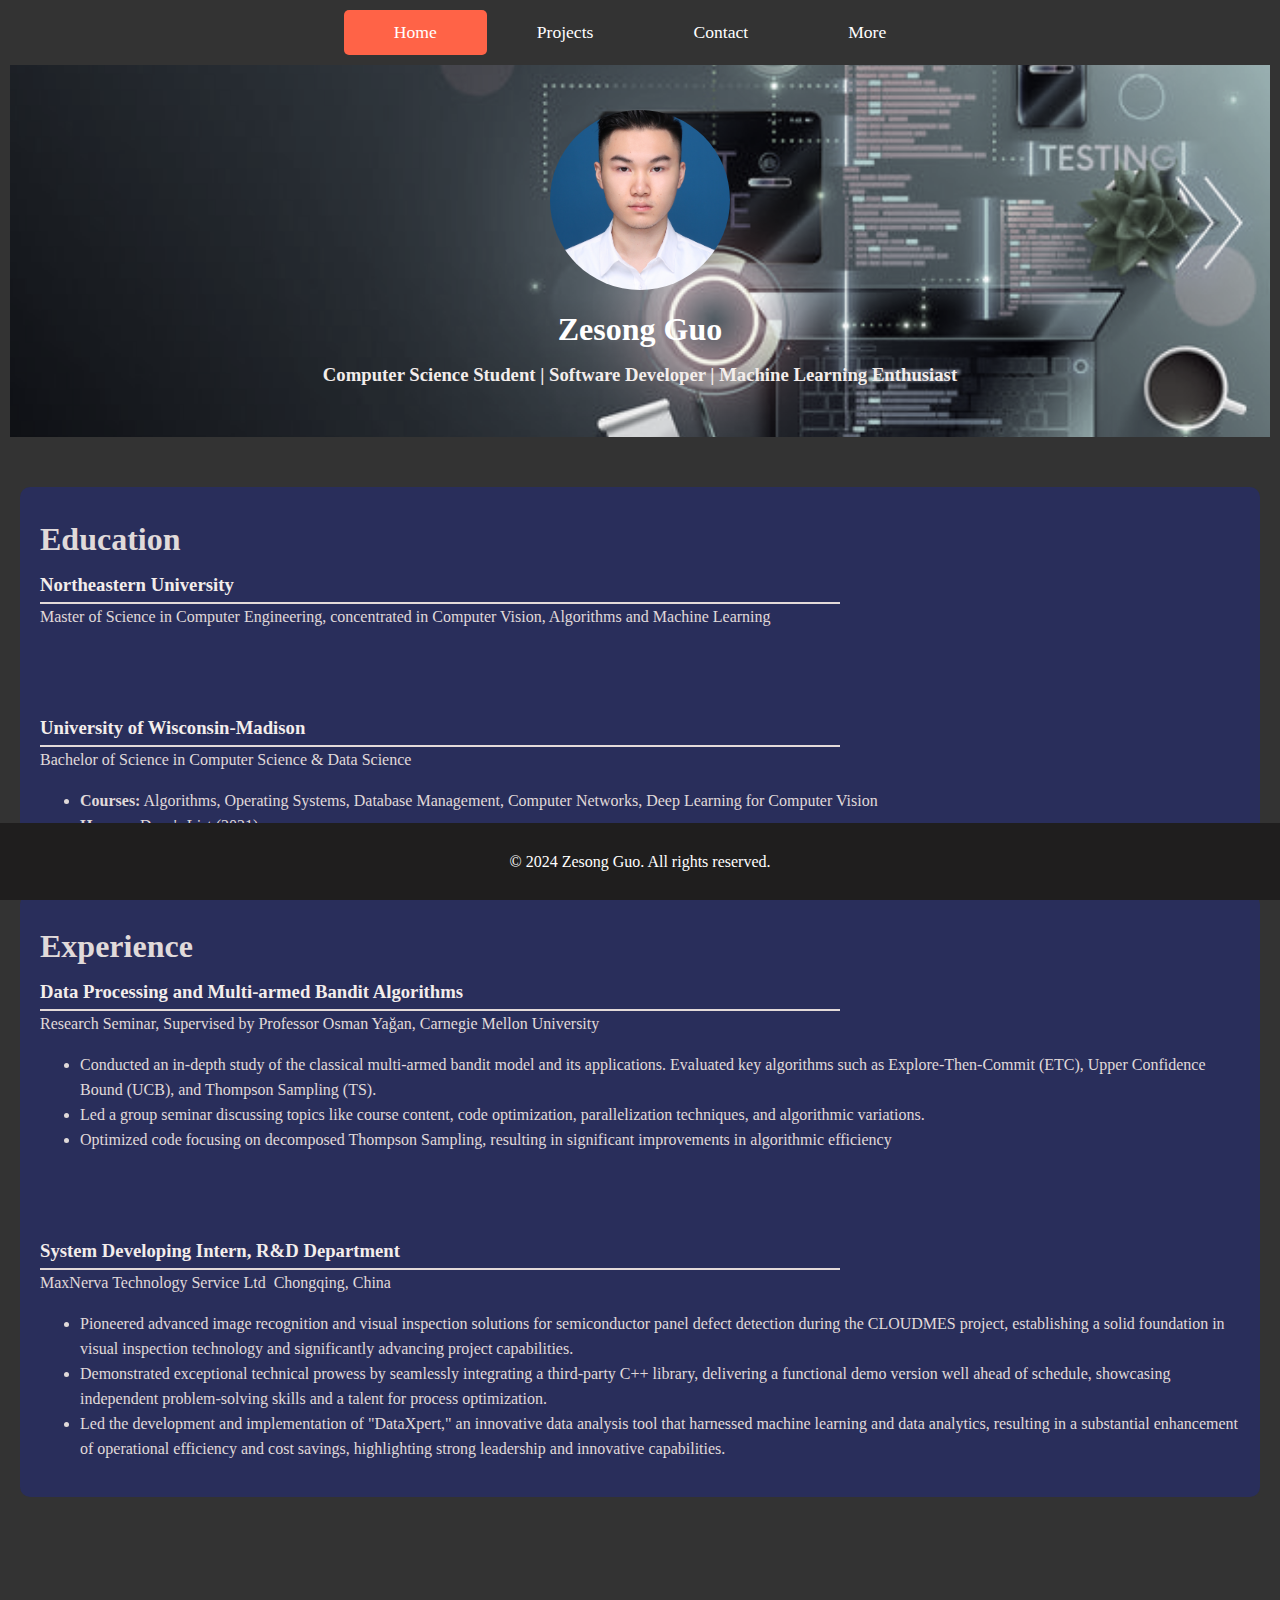
<file: index.html>
<!DOCTYPE html>
<html lang="en">
<head>
    <meta charset="UTF-8">
    <meta name="viewport" content="width=device-width, initial-scale=1.0">
    <title>About Me</title>
    <link rel="stylesheet" href="../styles.css">
</head>
<body>
    <header>
        <nav>
            <ul class="navbar">
                <a href="index.html" class="active">Home</a>
                <a href="projects.html">Projects</a>
                <a href="contact.html">Contact</a>
                <a href="extra.html">More</a>
            </ul>
        </nav>

        <!-- Profile and Background Image -->
        <div class="header-container">
            <div class="background-image"></div> 
            <div class="profile-info">
                <div class="profile-picture">
                    <img src="../profile.jpg" alt="[Your Name]">
                </div>
                <div class="profile-text">
                    <h1>Zesong Guo</h1>
                    <h3>Computer Science Student | Software Developer | Machine Learning Enthusiast</h3>
                </div>
            </div>
        </div>
    </header>

    <main>
        <!-- Education and Experience Sections (stacked by rows) -->
        <section class="education-section">
            <h1>Education</h1>
                <h3><strong>Northeastern University</strong></h3>
                <p class="degree">Master of Science in Computer Engineering, 
                    concentrated in Computer Vision, Algorithms and Machine Learning</p>
                <br></br>
                <h3><strong>University of Wisconsin-Madison</strong></h3>
                <p class="degree">Bachelor of Science in Computer Science & Data Science </p>
                <ul>
                    <li><strong>Courses:</strong> Algorithms, Operating Systems, Database Management, 
                        Computer Networks, Deep Learning for Computer Vision</li>
                    <li><strong>Honors:</strong> Dean's List (2021)</li>
                </ul>
        </section>

        <section class="experience-section">
            <h1>Experience</h1>
                <h3><strong>Data Processing and Multi-armed Bandit Algorithms</strong></h3>
                <p class="degree">Research Seminar, Supervised by Professor 
                    Osman Yağan, Carnegie Mellon University </p>
                <ul>
                    <li>Conducted an in-depth study of the classical multi-armed bandit model 
                        and its applications. Evaluated key algorithms such as
                        Explore-Then-Commit (ETC), Upper Confidence Bound (UCB), and 
                        Thompson Sampling (TS). </li>
                    <li>Led a group seminar discussing topics like course content, 
                        code optimization, parallelization techniques, and algorithmic variations. </li>
                    <li>Optimized code focusing on decomposed Thompson Sampling, resulting in 
                        significant improvements in algorithmic efficiency</li>
                </ul>
                <br></br>
                <h3><strong>System Developing Intern, R&D Department</strong></h3>
                <p class="degree">MaxNerva Technology Service Ltd &nbsp;Chongqing, China</p>
                <ul>
                    <li>Pioneered advanced image recognition and visual inspection solutions for 
                        semiconductor panel defect detection during the CLOUDMES project, establishing 
                        a solid foundation in visual inspection technology and 
                        significantly advancing project capabilities.  </li>
                    <li>Demonstrated exceptional technical prowess by seamlessly integrating a 
                        third-party C++ library, delivering a functional demo
                        version well ahead of schedule, showcasing independent problem-solving 
                        skills and a talent for process optimization. </li>
                    <li>Led the development and implementation of "DataXpert," an innovative 
                        data analysis tool that harnessed machine learning and data
                        analytics, resulting in a substantial enhancement of operational 
                        efficiency and cost savings, highlighting strong leadership and
                        innovative capabilities.</li>
                </ul>
        </section>
    </main>

    <!-- Sticky Footer -->
    <footer>
        <p>© 2024 Zesong Guo. All rights reserved.</p>
    </footer>
</body>
</html>
</file>
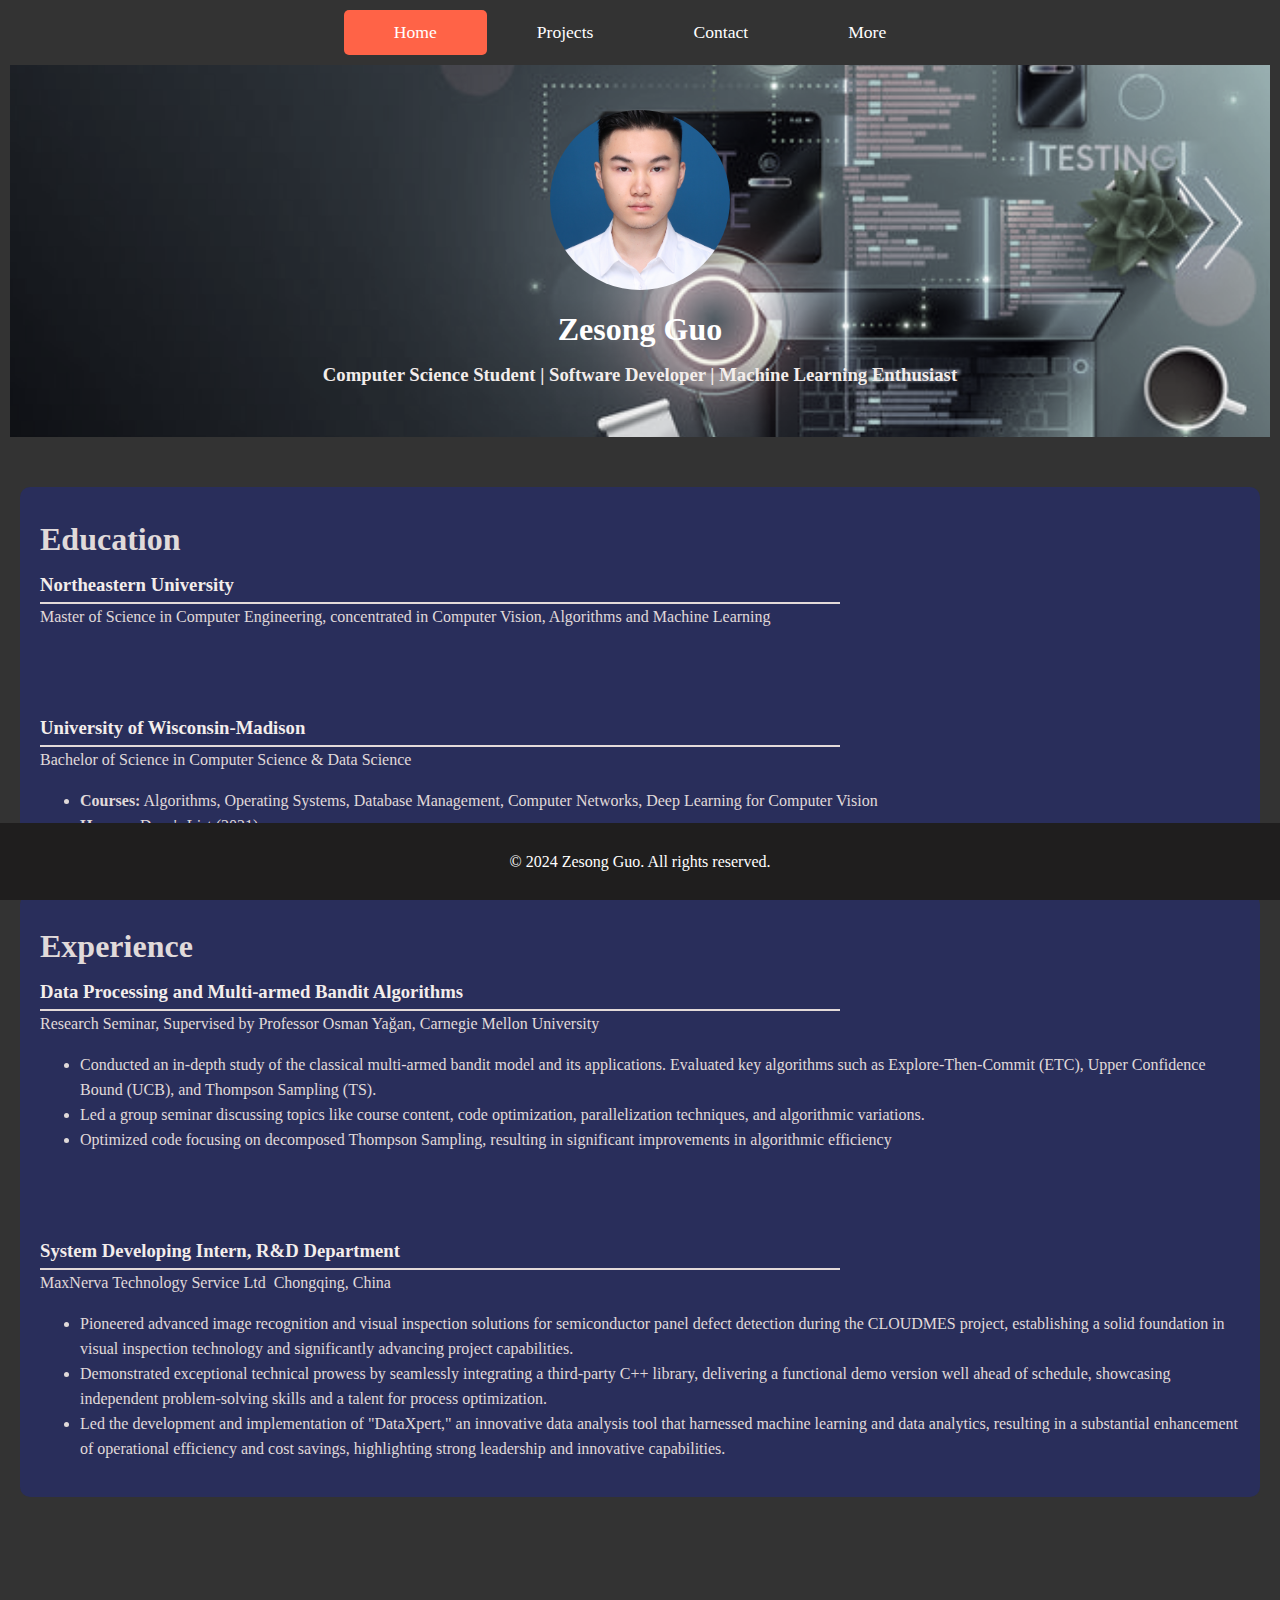
<file: Home/index.html>
<!DOCTYPE html>
<html lang="en">
<head>
    <meta charset="UTF-8">
    <meta name="viewport" content="width=device-width, initial-scale=1.0">
    <title>About Me</title>
    <link rel="stylesheet" href="../styles.css">
</head>
<body>
    <header>
        <nav>
            <ul class="navbarhome">
                <a href="index.html" class="active">Home</a>
                <a href="../projects.html">Projects</a>
                <a href="../contact.html">Contact</a>
                <a href="../extra.html">More</a>
            </ul>
        </nav>

        <!-- Profile and Background Image -->
        <div class="header-container">
            <div class="background-image"></div> 
            <div class="profile-info">
                <div class="profile-picture">
                    <img src="../profile.jpg" alt="[Your Name]">
                </div>
                <div class="profile-text">
                    <h1>Zesong Guo</h1>
                    <h3>Computer Science Student | Software Developer | Machine Learning Enthusiast</h3>
                </div>
            </div>
        </div>
    </header>

    <main>
        <!-- Education and Experience Sections (stacked by rows) -->
        <section class="education-section">
            <h1>Education</h1>
                <h3><strong>Northeastern University</strong></h3>
                <p class="degree">Master of Science in Computer Engineering, 
                    concentrated in Computer Vision, Algorithms and Machine Learning</p>
                <br></br>
                <h3><strong>University of Wisconsin-Madison</strong></h3>
                <p class="degree">Bachelor of Science in Computer Science & Data Science </p>
                <ul>
                    <li><strong>Courses:</strong> Algorithms, Operating Systems, Database Management, 
                        Computer Networks, Deep Learning for Computer Vision</li>
                    <li><strong>Honors:</strong> Dean's List (2021)</li>
                </ul>
        </section>

        <section class="experience-section">
            <h1>Experience</h1>
                <h3><strong>Data Processing and Multi-armed Bandit Algorithms</strong></h3>
                <p class="degree">Research Seminar, Supervised by Professor 
                    Osman Yağan, Carnegie Mellon University </p>
                <ul>
                    <li>Conducted an in-depth study of the classical multi-armed bandit model 
                        and its applications. Evaluated key algorithms such as
                        Explore-Then-Commit (ETC), Upper Confidence Bound (UCB), and 
                        Thompson Sampling (TS). </li>
                    <li>Led a group seminar discussing topics like course content, 
                        code optimization, parallelization techniques, and algorithmic variations. </li>
                    <li>Optimized code focusing on decomposed Thompson Sampling, resulting in 
                        significant improvements in algorithmic efficiency</li>
                </ul>
                <br></br>
                <h3><strong>System Developing Intern, R&D Department</strong></h3>
                <p class="degree">MaxNerva Technology Service Ltd &nbsp;Chongqing, China</p>
                <ul>
                    <li>Pioneered advanced image recognition and visual inspection solutions for 
                        semiconductor panel defect detection during the CLOUDMES project, establishing 
                        a solid foundation in visual inspection technology and 
                        significantly advancing project capabilities.  </li>
                    <li>Demonstrated exceptional technical prowess by seamlessly integrating a 
                        third-party C++ library, delivering a functional demo
                        version well ahead of schedule, showcasing independent problem-solving 
                        skills and a talent for process optimization. </li>
                    <li>Led the development and implementation of "DataXpert," an innovative 
                        data analysis tool that harnessed machine learning and data
                        analytics, resulting in a substantial enhancement of operational 
                        efficiency and cost savings, highlighting strong leadership and
                        innovative capabilities.</li>
                </ul>
        </section>
    </main>

    <!-- Sticky Footer -->
    <footer>
        <p>© 2024 Zesong Guo. All rights reserved.</p>
    </footer>
</body>
</html>
</file>
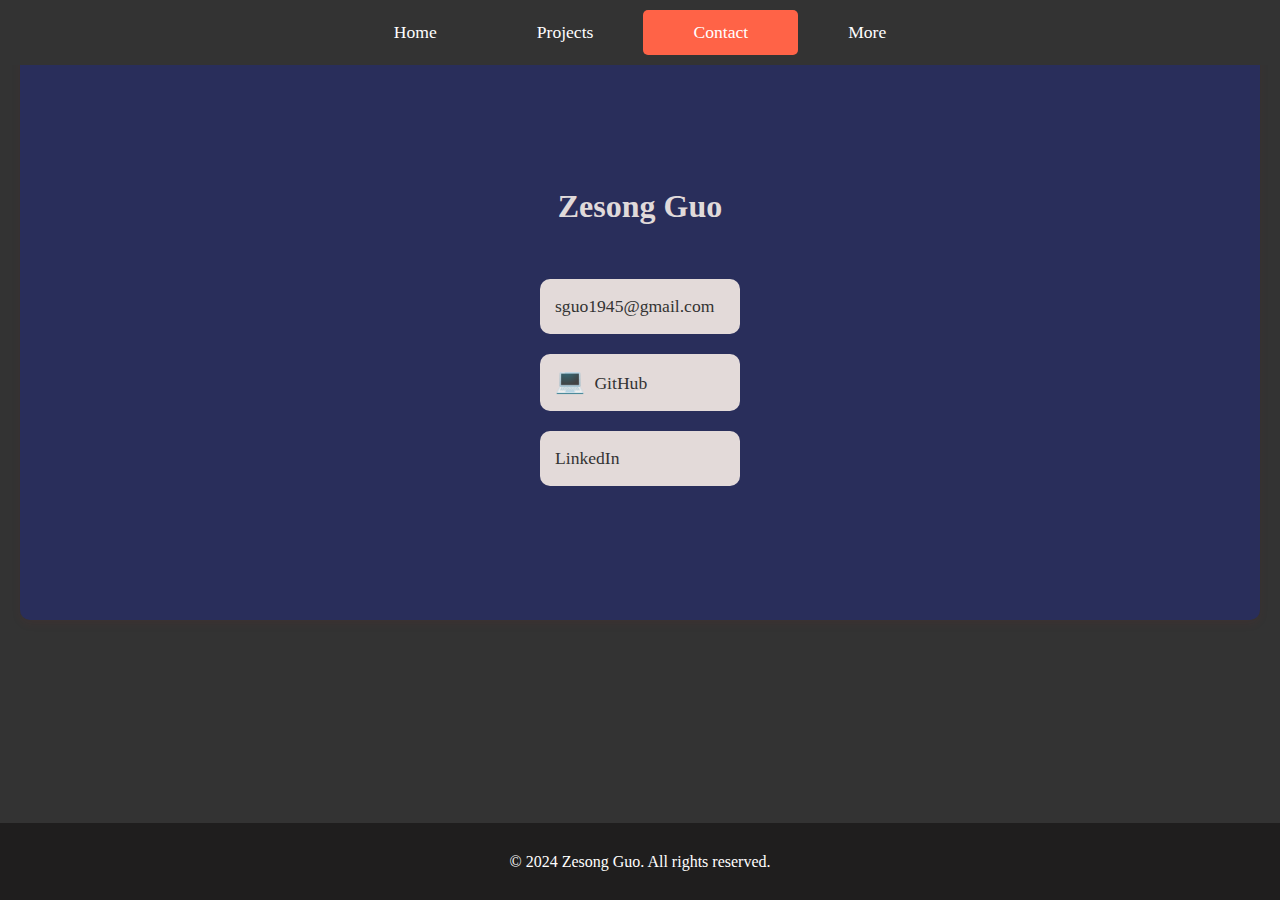
<file: contact.html>
<!DOCTYPE html>
<html lang="en">
<head>
    <meta charset="UTF-8">
    <meta name="viewport" content="width=device-width, initial-scale=1.0">
    <title>Contact</title>
    <link rel="stylesheet" href="styles.css">
</head>
<body>
    <header>
        <nav>
            <ul class="navbar">
                <a href="Home/index.html">Home</a>
                <a href="projects.html">Projects</a>
                <a href="contact.html" class="active">Contact</a>
                <a href="extra.html">More</a>
            </ul>
        </nav>
    </header>

    <!-- Business Card Style Contact Section -->
    <main>
        <section class="contact-card">
            <div class="card-content">
                <h1 class="name"><strong>Zesong Guo</strong></h1>
            <div class="contact-grid">
                <div class="contact-item">
                    <p><a href="mailto:sguo1945@gmail.com">sguo1945@gmail.com</a></p>
                </div>
                <div class="contact-item">
                    <p><a href="https://github.com/Zesong888-Coder"><span class="icon">&#x1F4BB;</span> GitHub</a></p>
                </div>
                <div class="contact-item">
                    <p><a href="https://www.linkedin.com/in/zesong/">LinkedIn</a></p>
                </div>
            </div>
        </section>
    </main>

    <footer>
        <p>© 2024 Zesong Guo. All rights reserved.</p>
    </footer>
</body>
</html>
</file>
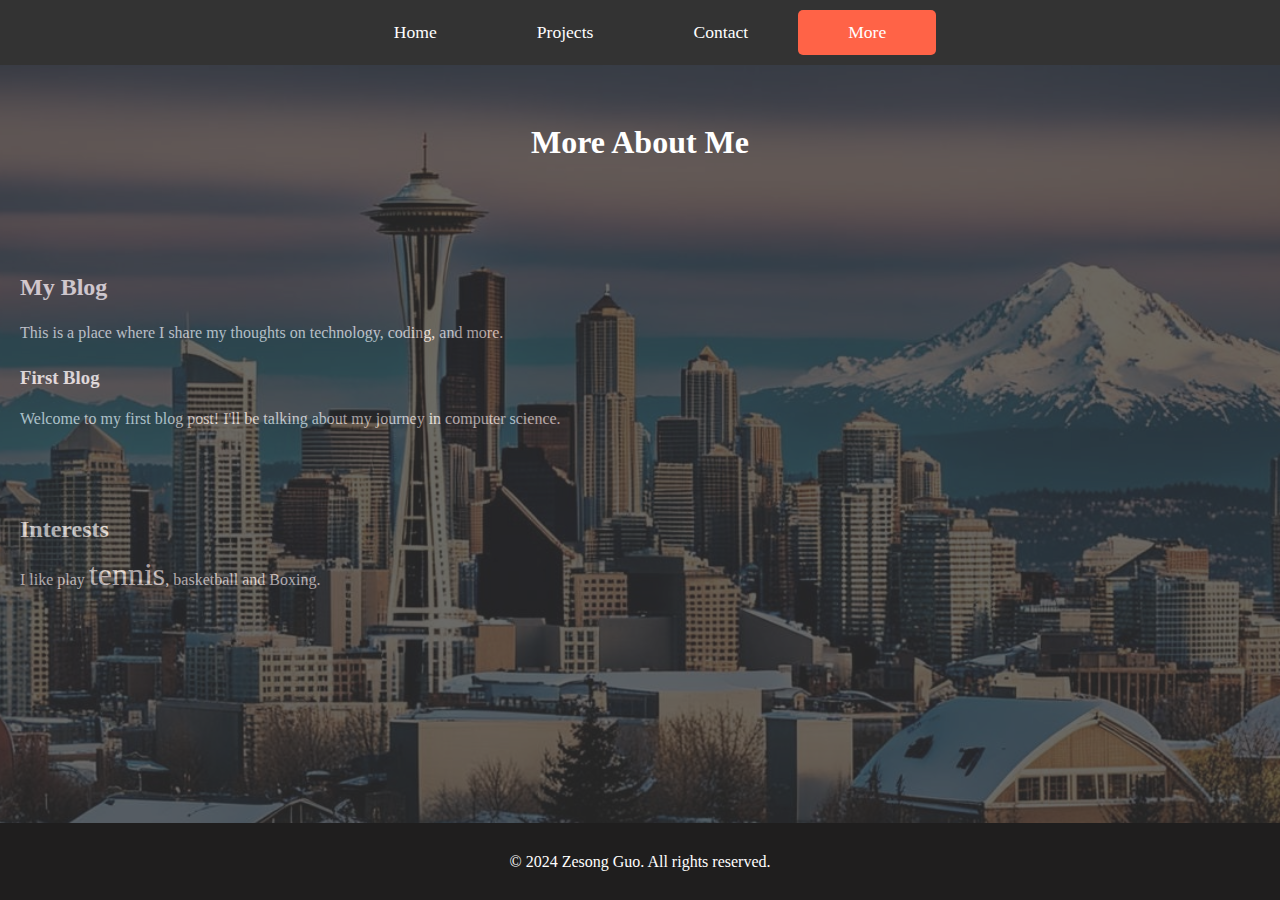
<file: extra.html>
<!DOCTYPE html>
<html lang="en">
<head>
    <meta charset="UTF-8">
    <meta name="viewport" content="width=device-width, initial-scale=1.0">
    <title>More About Me</title>
    <link rel="stylesheet" href="styles.css">
</head>
<body>
    <header>
        <nav>
            <ul class="navbar">
                <a href="Home/index.html">Home</a>
                <a href="projects.html">Projects</a>
                <a href="contact.html">Contact</a>
                <a href="extra.html" class="active">More</a>
            </ul>
        </nav>
        <div class="background-image2"></div>
        <div class="header-container"><h1>More About Me</h1></div> 
    </header>

    <main>
        <section>
            <h2>My Blog</h2>
            <div class="blog-content">
                <p><a>This is a place where I share my thoughts on technology, coding, and more.</a></p>
            </div>
            
            <article>
                <h3>First Blog</h3>
                <p>Welcome to my first blog post! I'll be talking about my journey in computer science.</p>
            </article>
            <br></br>
            <h2>Interests</h2>
            <div class="blog-content">
                <p><a>I like play <span class="name">tennis</span>, basketball and Boxing.</a></p>
            </div>
        </section>
    </main>

    <footer>
        <p>© 2024 Zesong Guo. All rights reserved.</p>
    </footer>
</body>
</html>
</file>
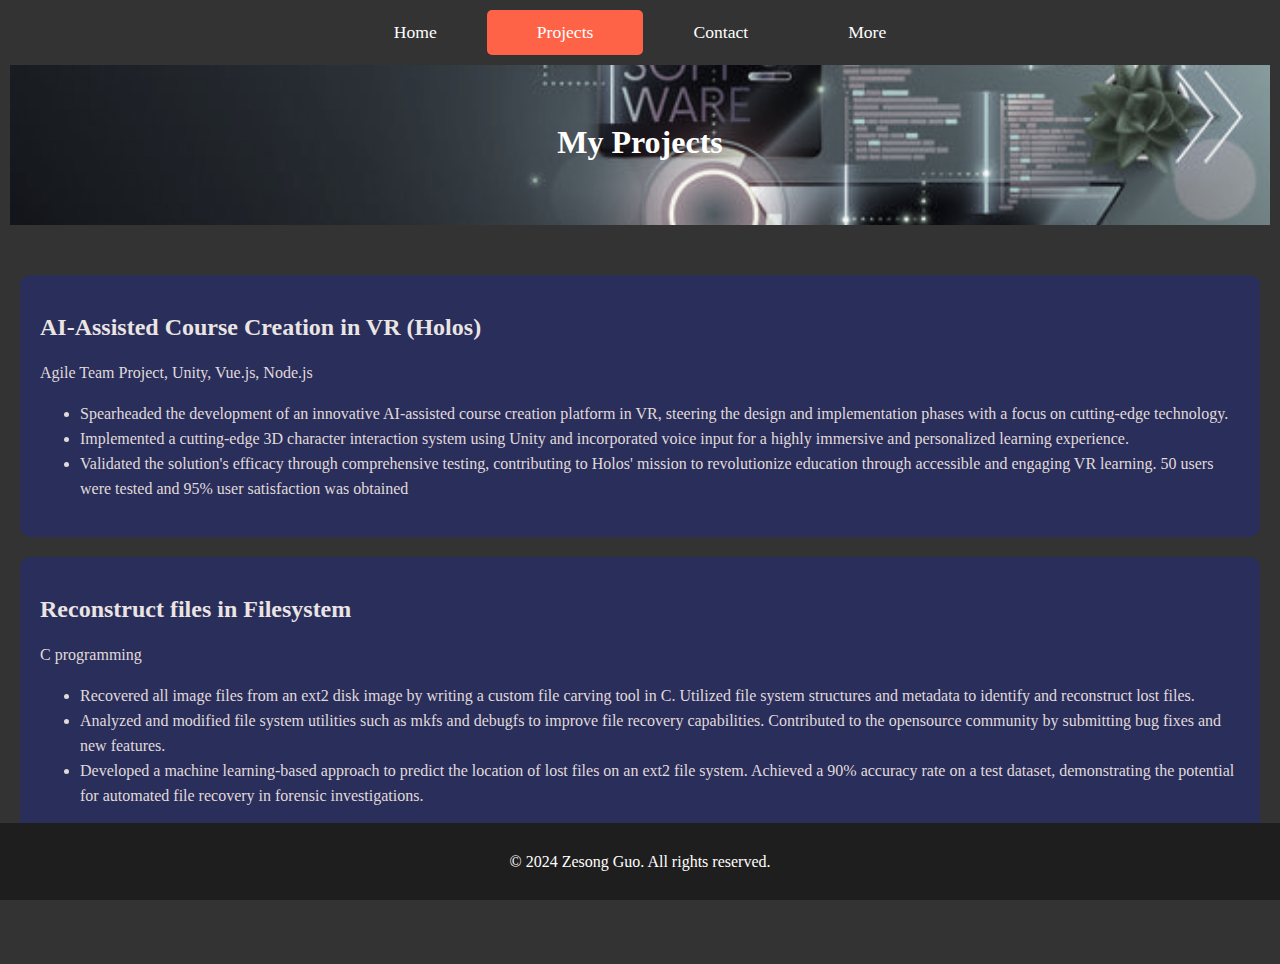
<file: projects.html>
<!DOCTYPE html>
<html lang="en">
<head>
    <meta charset="UTF-8">
    <meta name="viewport" content="width=device-width, initial-scale=1.0">
    <title>Projects</title>
    <link rel="stylesheet" href="styles.css">
</head>
<body>
    <header>
        <nav>
            <ul class="navbar">
                <a href="Home/index.html">Home</a>
                <a href="projects.html" class="active">Projects</a>
                <a href="contact.html">Contact</a>
                <a href="extra.html">More</a>
            </ul>
        </nav>
        <div class="header-container">
            <div class="background-image"></div> 
            <div class="project-info">
                <h1>My Projects</h1>
            </div>
        </div>
    </header>

    <main>
        <section class="project-section">
            <h2>AI-Assisted Course Creation in VR (Holos)</h2>
            <p class="degree">Agile Team Project, Unity, Vue.js, Node.js</p>
            <ul>
                <li>Spearheaded the development of an innovative AI-assisted course 
                    creation platform in VR, steering the design and implementation
                    phases with a focus on cutting-edge technology. </li>
                <li>Implemented a cutting-edge 3D character interaction system 
                    using Unity and incorporated voice input for a highly immersive and
                    personalized learning experience. </li>
                <li>Validated the solution's efficacy through comprehensive testing, 
                    contributing to Holos' mission to revolutionize education through
                    accessible and engaging VR learning. 50 users were tested and 95% 
                    user satisfaction was obtained </li>
            </ul>
        </section>

        <section class="project-section">
            <h2>Reconstruct files in Filesystem</h2>
            <p class="degree">C programming</p>
            <ul>
                <li>Recovered all image files from an ext2 disk image by writing a 
                    custom file carving tool in C. Utilized file system structures and
                    metadata to identify and reconstruct lost files. </li>
                <li>Analyzed and modified file system utilities such as mkfs and debugfs to improve file recovery capabilities. 
                    Contributed to the opensource community by submitting bug fixes and new features.  </li>
                <li>Developed a machine learning-based approach to predict the location of lost files 
                    on an ext2 file system. Achieved a 90% accuracy
                    rate on a test dataset, demonstrating the potential for automated file 
                    recovery in forensic investigations.  </li>
            </ul>
        </section>
    </main>

    <footer>
        <p>© 2024 Zesong Guo. All rights reserved.</p>
    </footer>
</body>
</html>
</file>
<file: styles.css>
/* Global styles */
body, html {
    margin: 0;
    padding: 0;
    line-height: 25px;
    font-family: 'Times New Roman', sans-serif;
    background-color: #333;
    color: #e0dada;
}

header {
    background-color: #333;
    color: white;
    padding: 10px;
    text-align: center;
}

h1, h2, h3 {
    margin: 20px 0;
}

main {
    padding: 20px;
    padding-bottom: 100px;
    z-index: 3;
}

/* Navbar styles */
.navbar {
    display: flex;
    justify-content: center;
    background-color: #333;
    padding: 10px 0;
    position: fixed;
    top: 0;
    z-index: 100;
    width: 100%;
    margin-top: 0;
    left: 0;
    flex-wrap: wrap;
}

.navbar a {
    color: white;
    padding: 10px 50px;
    text-decoration: none;
    font-size: 1.1rem;
}

.navbar a:hover, .navbar a.active {
    background-color: #ff6347;
    border-radius: 5px;
    transition: background-color 0.3s ease;
}

.navbarhome {
    display: flex;
    justify-content: center;
    background-color: #333;
    padding: 10px 0;
    position: fixed;
    top: 0;
    z-index: 100;
    width: 100%;
    margin-top: 0;
    left: 0;
    flex-wrap: wrap;
}

.navbarhome a {
    color: white;
    padding: 10px 50px;
    text-decoration: none;
    font-size: 1.1rem;
}

.navbarhome a:hover, .navbarhome a.active {
    background-color: #ff6347;
    border-radius: 5px;
    transition: background-color 0.3s ease;
}

/* Header and Background */
.header-container {
    padding-top: 100px;
    position: relative;
    text-align: center;
    padding-bottom: 50px;
    z-index: 3;
}

.background-image {
    position: absolute;
    top: 0;
    left: 0;
    width: 100%;
    height: 100%;
    background-image: url('background.jpg');
    background-size: cover;
    background-position: center;
    filter: grayscale(30%) saturate(15%);
    z-index: 1;
}

.background-image2 {
    position: absolute;
    top: 0;
    left: 0;
    width: 100%;
    height: 100%;
    background-image: url('background2.jpg');
    background-size: cover;
    background-position: center;
    filter: grayscale(10%) saturate(80%);
    opacity: 0.28;
}

/* Profile Section */
.profile-info {
    position: relative;
    z-index: 8;
    display: flex;
    flex-direction: column;
    align-items: center;
}

.profile-picture img {
    border-radius: 50%;
    width: 180px;
    height: 180px;
    object-fit: cover;
}

/* Containers */
.container {
    display: flex;
    justify-content: space-around;
    padding: 20px;
    background-color: #c6bbbb;
    margin-top: 20px;
    border-radius: 10px;
}

/* Blog section */
.blog-card {
    background-color: white;
    border-radius: 10px;
    box-shadow: 0 0 10px rgba(0, 0, 0, 0.1);
    padding: 20px;
    margin-top: 20px;
    display: flex;
    align-items: center;
    gap: 20px;
    z-index: 10;
}

.blog-card img {
    width: 100px;
    height: 100px;
    border-radius: 10px;
    object-fit: cover;
}

.blog-content a {
    color: #e7dddd;
    text-decoration: none;
    transition: color 0.3s ease;
}

.blog-content a:hover {
    color: #ff6347;
}


/* Contact section */
.contact-card {
    display: flex;
    justify-content: center;
    align-items: center;
    height: 60vh;
    background-color: rgb(41, 46, 91);
    border-radius: 10px;
    padding: 20px;
    box-shadow: 0 4px 8px rgba(131, 37, 37, 0.1);
    position: relative;
    z-index: 10;
}

.card-content {
    text-align: center;
    display: flex;
    flex-direction: column;
    gap: 20px;
}

.contact-grid {
    display: grid;
    grid-template-columns: repeat(auto-fit, minmax(200px, 1fr)); /* Flexible layout */
    gap: 20px;
    padding-top: 20px;
}

.contact-item {
    background-color: #e3dad9;
    border-radius: 10px;
    padding: 15px;
    transition: transform 0.3s ease;
    text-align: left;
}

.contact-item:hover {
    transform: scale(1.05);
}

/* Text and Links */
.contact-item p {
    font-size: 1.1rem;
    margin: 0;
}

.contact-item a {
    color: #333;
    text-decoration: none;
}

.contact-item a:hover {
    color: #ff6347;
}

/* Responsive Design */
@media (max-width: 768px) {
    .contact-grid {
        grid-template-columns: 1fr; /* Stack items on smaller screens */
    }
}

/* Main Section (Education & Experience stacked) */
.education-section, .experience-section {
    margin: 20px 0;
    padding: 20px;
    background-color: rgb(41, 46, 91);
    border-radius: 10px;
}

/* Line under Education and Experience text */
.education-section h3::after, .experience-section h3::after {
    content: '';
    display: block;
    width: 800px; /* Adjust the length of the line */
    height: 2px;  /* Adjust the thickness of the line */
    background-color: #e3dad9; /* Color of the line */
    margin: 5px 0 0 0; /*Space between the heading and the line */
}

/* Project section */
.project-section {
    margin: 20px 0;
    padding: 20px;
    background-color: rgb(41, 46, 91);
    border-radius: 10px;
}

.project-info {
    position: relative;
    z-index: 8;
    display: flex;
    flex-direction: column;
    align-items: center;
}

/* Sticky Footer */
footer {
    margin-top: auto;
    padding: 10px 0;
    background-color: #1f1e1e;
    color: white;
    text-align: center;
    position: fixed;
    bottom: 0;
    width: 100%;
}

/* Responsive Design */
@media (max-width: 768px) {
    .navbar {
        flex-direction: column;
    }

    footer {
        position: fixed;
    }

    .contact-container {
        flex-direction: column;
    }
}


.name{
    font-family: Comic, cursive;
    font-size: xx-large;
    z-index: 100px;
}

h2 {
    font-family: 'Times New Roman', fantasy;
    color: #eae4e3;
}
h3 {
    font-family: 'Times New Roman', serif;
    color: #f3edeb;
    margin-bottom: auto;
}
h4 {
    color: #dbd6d5;
}
.degree {
    font-family: Comic, cursive;
    margin-top: 0;
}

.icon {
    margin-right: 5px;
    font-size: 1.5rem;
    color: #ff6347;
}

/* Responsive Design for Mobile */
@media (max-width: 768px) {

    /* Navbar stacking vertically */
    .navbar {
        flex-direction: row;
        align-items: center;
        width: auto;
    }

    .navbarhome {
        flex-direction: row;
        align-items: center;
        width: 50%;
    }

    /* Contact grid items stacking vertically */
    .card-content {
        grid-template-columns: 1fr; /* Stacks grid items vertically */
    }

    /* Make images responsive */
    .profile-picture img {
        width: 100px;
        height: 100px;
    }

    /* Adjusting padding and spacing */
    main {
        padding: 10px;
        padding-bottom: 100px;
        right: 0;
    }

    .education-section, .experience-section {
        margin: 10px 0;
        padding: 15px;
        right: 0;
    }

    .contact-card {
        height: auto;
        padding: 10px;
        margin-top: 150px;
    }

    .background-image {
        background-size: cover;
        height: 50vh; /* Adjust the height of background image */
        left: 0;
        right: 0;
    }
    
    .project-section {
        margin-top: 180px;
    }

    .profile-info h1, .profile-info h3 {
        font-size: 1.5rem; /* Make heading smaller for mobile */
    }
}
</file>
